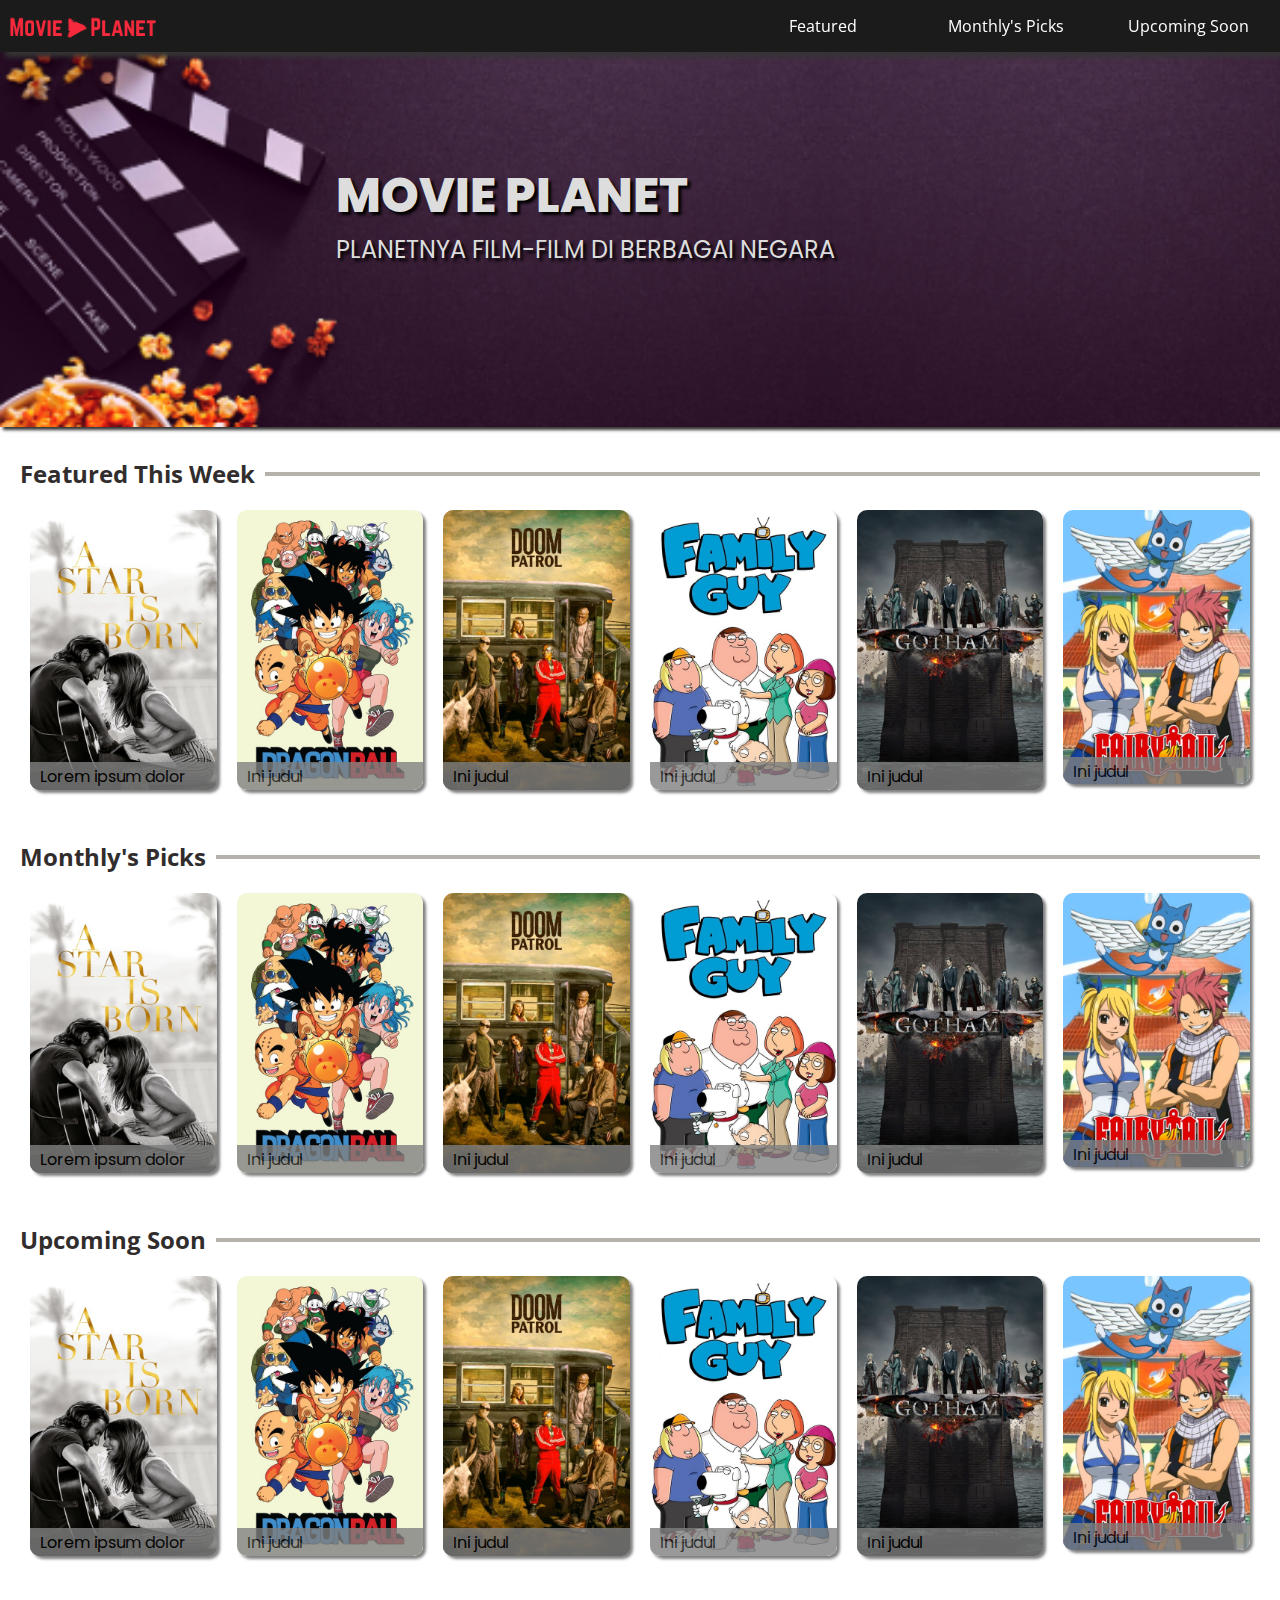
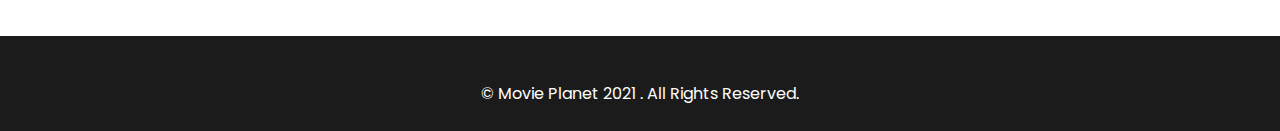
<file: index.html>
<!DOCTYPE html>
<html lang="en">
<head>
    <meta charset="UTF-8">
    <meta http-equiv="X-UA-Compatible" content="IE=edge">
    <meta name="viewport" content="width=device-width, initial-scale=1.0">
    <title>Movie Planet</title>
    <link rel="stylesheet" href="css/style.css">
    <link rel="stylesheet" href="https://use.fontawesome.com/releases/v5.5.0/css/all.css"  integrity="sha384-B4dIYHKNBt8Bc12p+WXckhzcICo0wtJAoU8YZTY5qE0Id1GSseTk6S+L3BlXeVIU" crossorigin="anonymous">
</head>
<body>
    <header>
        <div class="logo">
            <a href="#"><img src="images/logo.png" alt="logo" width="150"></a>
        </div>
        <div class="btn-nav">☰</div>
        <nav>
            <ul>
                <li><a href="#featured" onclick="toggleNav()">Featured</a></li>
                <li><a href="#monthly" onclick="toggleNav()">Monthly's Picks</a></li>
                <li><a href="#upcoming" onclick="toggleNav()">Upcoming Soon</a></li>
            </ul>
        </nav>
    </header>

    <div class="jumbotron">
        <h1>Movie Planet</h1>
        <h2>Planetnya Film-Film di berbagai Negara</h2>
    </div>

    <main>
        <div class="featured" id="featured">
            <h1>Featured This Week</h1>
            <div class="content">
                <a href="">
                    <div class="card">
                        <img src="images/poster_a_start_is_born.jpg" alt="">
                        <div class="title">
                            Lorem ipsum dolor sit amet consectetur, adipisicing elit. Natus aliquid explicabo distinctio repellendus quasi placeat, vero dolorem? Quos nesciunt necessitatibus nihil qui nisi voluptates rem praesentium dolor? Laudantium, impedit molestiae?
                        </div>
                    </div>
                </a>
                <a href="">
                    <div class="card">
                        <img src="images/poster_dragon_ball.jpg" alt="">
                        <div class="title">
                            Ini judul
                        </div>
                    </div>
                </a>
                <a href="">
                    <div class="card">
                        <img src="images/poster_doom_patrol.jpg" alt="">
                        <div class="title">
                            Ini judul
                        </div>
                    </div>
                </a>
                <a href="">
                    <div class="card">
                        <img src="images/poster_family_guy.jpg" alt="">
                        <div class="title">
                            Ini judul
                        </div>
                    </div>
                </a>
                <a href="">
                    <div class="card">
                        <img src="images/poster_gotham.jpg" alt="">
                        <div class="title">
                            Ini judul
                        </div>
                    </div>
                </a>
                <a href="">
                    <div class="card">
                        <img src="images/poster_fairytail.jpg" alt="">
                        <div class="title">
                            Ini judul
                        </div>
                    </div>
                </a>
            </div>
        </div>
        
        <div class="monthly" id="monthly">
            <h1>Monthly's Picks</h1>
            <div class="content">
                <a href="">
                    <div class="card">
                        <img src="images/poster_a_start_is_born.jpg" alt="">
                        <div class="title">
                            Lorem ipsum dolor sit amet consectetur, adipisicing elit. Natus aliquid explicabo distinctio repellendus quasi placeat, vero dolorem? Quos nesciunt necessitatibus nihil qui nisi voluptates rem praesentium dolor? Laudantium, impedit molestiae?
                        </div>
                    </div>
                </a>
                <a href="">
                    <div class="card">
                        <img src="images/poster_dragon_ball.jpg" alt="">
                        <div class="title">
                            Ini judul
                        </div>
                    </div>
                </a>
                <a href="">
                    <div class="card">
                        <img src="images/poster_doom_patrol.jpg" alt="">
                        <div class="title">
                            Ini judul
                        </div>
                    </div>
                </a>
                <a href="">
                    <div class="card">
                        <img src="images/poster_family_guy.jpg" alt="">
                        <div class="title">
                            Ini judul
                        </div>
                    </div>
                </a>
                <a href="">
                    <div class="card">
                        <img src="images/poster_gotham.jpg" alt="">
                        <div class="title">
                            Ini judul
                        </div>
                    </div>
                </a>
                <a href="">
                    <div class="card">
                        <img src="images/poster_fairytail.jpg" alt="">
                        <div class="title">
                            Ini judul
                        </div>
                    </div>
                </a>
            </div>
        </div>
        
        <div class="upcoming" id="upcoming">
            <h1>Upcoming Soon</h1>
            <div class="content">
                <a href="">
                    <div class="card">
                        <img src="images/poster_a_start_is_born.jpg" alt="">
                        <div class="title">
                            Lorem ipsum dolor sit amet consectetur, adipisicing elit. Natus aliquid explicabo distinctio repellendus quasi placeat, vero dolorem? Quos nesciunt necessitatibus nihil qui nisi voluptates rem praesentium dolor? Laudantium, impedit molestiae?
                        </div>
                    </div>
                </a>
                <a href="">
                    <div class="card">
                        <img src="images/poster_dragon_ball.jpg" alt="">
                        <div class="title">
                            Ini judul
                        </div>
                    </div>
                </a>
                <a href="">
                    <div class="card">
                        <img src="images/poster_doom_patrol.jpg" alt="">
                        <div class="title">
                            Ini judul
                        </div>
                    </div>
                </a>
                <a href="">
                    <div class="card">
                        <img src="images/poster_family_guy.jpg" alt="">
                        <div class="title">
                            Ini judul
                        </div>
                    </div>
                </a>
                <a href="">
                    <div class="card">
                        <img src="images/poster_gotham.jpg" alt="">
                        <div class="title">
                            Ini judul
                        </div>
                    </div>
                </a>
                <a href="">
                    <div class="card">
                        <img src="images/poster_fairytail.jpg" alt="">
                        <div class="title">
                            Ini judul
                        </div>
                    </div>
                </a>
            </div>
        </div>
    </main>

    <footer>
        <div class="sosmed">
            <a href="#" target="_blank"><i class="fab fa-facebook"></i></a>
            <a href="#" target="_blank"><i class="fab fa-github"></i></a>
            <a href="#" target="_blank"><i class="fab fa-instagram"></i></a>
        </div>
        <p>&copy; Movie Planet 2021 . All Rights Reserved.</p>
    </footer>

    <script src="js/jquery-3.6.0.min.js"></script>
    <script>
        $(document).ready(function() {
            const token = "01ae241ec98ea28e6420e34b95701a1b";
            const getMovieDB = (url_api, element) => {
                $.ajax({
                    url: url_api
                }).done(function(data) {
                    let i = 0;
                    element.each(function() {
                        $(this).attr('href',`detail.html?id=${data.results[i].id}`);
                        $(this).find("img").attr('src',`https://www.themoviedb.org/t/p/w220_and_h330_face${data.results[i].poster_path}`);
                        $(this).find(".title").text(data.results[i].original_title);
                        i++;
                    })
                }).fail(function() {
                    console.log("gagal dimuat")
                });
            }

            getMovieDB(`https://api.themoviedb.org/3/movie/now_playing?api_key=${token}&language=en-US&page=1`, $(".featured .content a"));
            getMovieDB(`https://api.themoviedb.org/3/movie/popular?api_key=${token}&language=en-US&page=2`, $(".monthly .content a"));
            getMovieDB(`https://api.themoviedb.org/3/movie/upcoming?api_key=${token}&language=en-US&page=2`, $(".upcoming .content a"));

            $(".btn-nav").click(function() {
                $(this).parent().find("nav").toggleClass("nav-mobile");
            });
        })

        function toggleNav() {
            $("nav").toggleClass("nav-mobile");
        }
    </script>
</body>
</html>
</file>
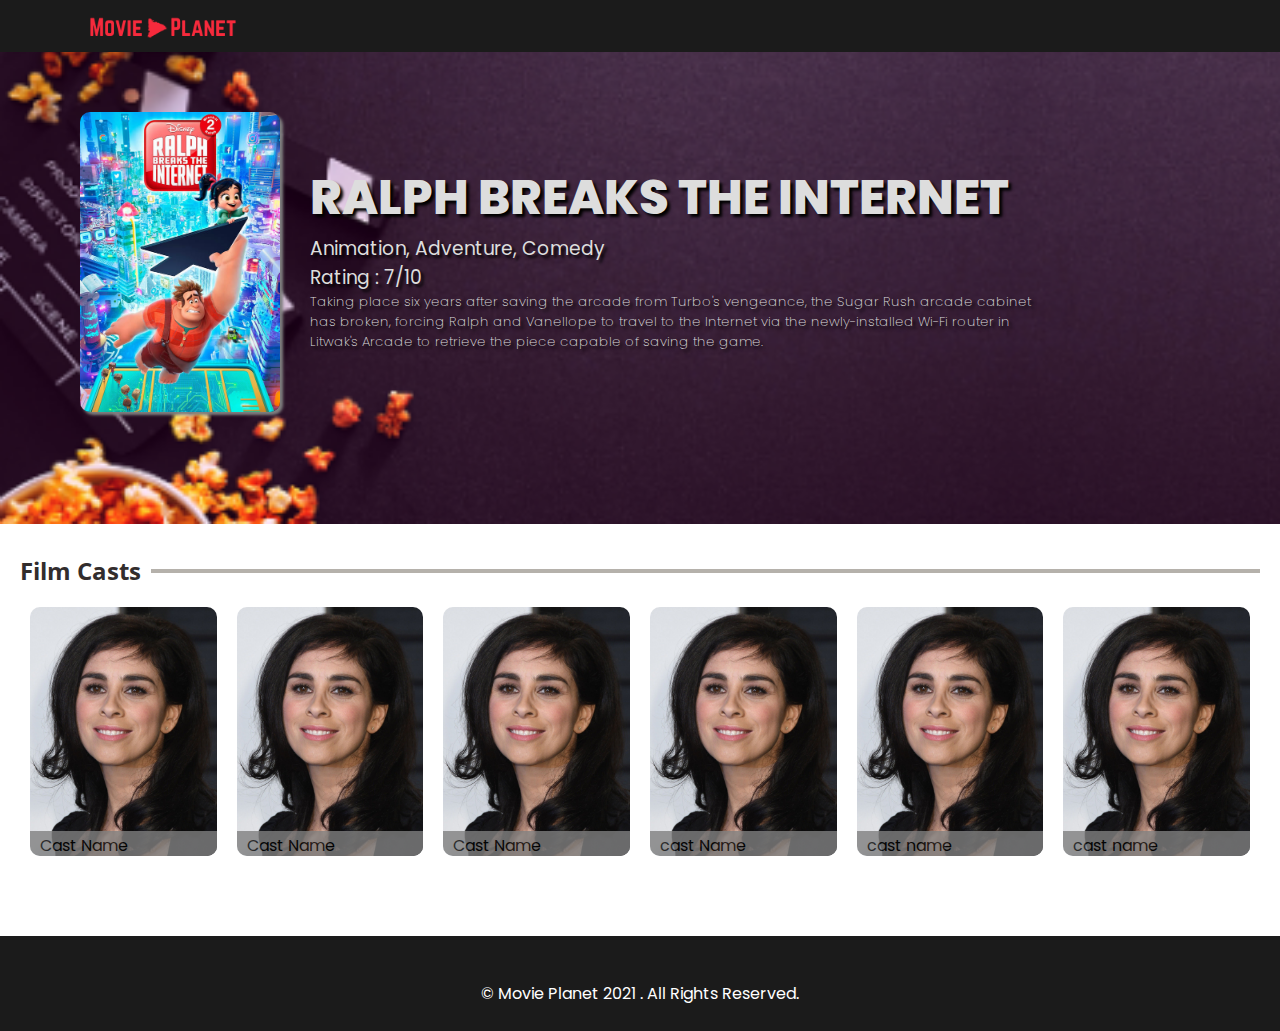
<file: detail.html>
<!DOCTYPE html>
<html lang="en">
<head>
    <meta charset="UTF-8">
    <meta http-equiv="X-UA-Compatible" content="IE=edge">
    <meta name="viewport" content="width=device-width, initial-scale=1.0">
    <title>Movie Planet</title>
    <link rel="stylesheet" href="css/detail.css">
    <link rel="stylesheet" href="https://use.fontawesome.com/releases/v5.5.0/css/all.css"  integrity="sha384-B4dIYHKNBt8Bc12p+WXckhzcICo0wtJAoU8YZTY5qE0Id1GSseTk6S+L3BlXeVIU" crossorigin="anonymous">
</head>
<body>
    <header>
        <div class="back">
            <a href="index.html"><i class="fas fa-arrow-left"></i></a>
        </div>
        <div class="logo">
            <a href="index.html"><img src="images/logo.png" alt="logo" width="150"></a>
        </div>
    </header>

    <div class="movie-detail">
        <div class="movie-img">
            <img id="img-movie" src="images/film.jpeg" alt="" width="200px" height="300px" >
        </div>
        <div class="desc">
            <h1 id="title">Ralph Breaks The Internet</h1>
            <h3 id="genres">Animation, Adventure, Comedy</h4>
            <h3 id="rating">Rating : 7/10</h5>
            <h5 id="overview">Taking place six years after saving the arcade from
                Turbo's vengeance, the Sugar Rush arcade cabinet has broken,
                forcing Ralph and Vanellope to travel to the Internet via the
                newly-installed Wi-Fi router in Litwak's Arcade to retrieve
                the piece capable of saving the game.
            </h5> 
        </div>
    </div>
    <main>
        <div class="casting">
            <h1 id="casting">Film Casts</h1>
            <div class="content">
                <a href="#">
                    <div class="card">
                        <img src="images/cast.jpg" alt="">
                        <div class="title">
                            Cast Name
                        </div>
                    </div>
                </a>
                <a href="#">
                    <div class="card">
                        <img src="images/cast.jpg" alt="">
                        <div class="title">
                            Cast Name
                        </div>
                    </div>
                </a>
                <a href="#">
                    <div class="card">
                        <img src="images/cast.jpg" alt="">
                        <div class="title">
                            Cast Name
                        </div>
                    </div>
                </a>
                <a href="#">
                    <div class="card">
                        <img src="images/cast.jpg" alt="">
                        <div class="title">
                            cast Name
                        </div>
                    </div>
                </a>
                <a href="#">
                    <div class="card">
                        <img src="images/cast.jpg" alt="">
                        <div class="title">
                            cast name
                        </div>
                    </div>
                </a>
                <a href="#">
                    <div class="card">
                        <img src="images/cast.jpg" alt="">
                        <div class="title">
                            cast name
                        </div>
                    </div>
                </a>
            </div>
        </div>
    </main>

    <footer>
        <div class="sosmed">
            <a href="#" target="_blank"><i class="fab fa-facebook"></i></a>
            <a href="#" target="_blank"><i class="fab fa-github"></i></a>
            <a href="#" target="_blank"><i class="fab fa-instagram"></i></a>
        </div>
        <p>&copy; Movie Planet 2021 . All Rights Reserved.</p>
    </footer>

    <script src="js/jquery-3.6.0.min.js"></script>
    <script>
        $(document).ready(function() {
            const token = "01ae241ec98ea28e6420e34b95701a1b";
            const queryString = window.location.search;
            const urlParams = new URLSearchParams(queryString);
            
            const getDetailMovieDB = (url_api) => {
                $.ajax({
                    url: url_api
                }).done(function(data) {
                    console.log(data);
                    $(".movie-detail").css('background-image', 'url(https://www.themoviedb.org/t/p/w1920_and_h800_multi_faces/' + data.backdrop_path + ')');
                    $("#img-movie").attr('src',`https://image.tmdb.org/t/p/w500${data.poster_path}`);
                    $("#title").text(data.original_title);
                    let genres = '';
                    data.genres.forEach(function(item) {
                        genres += `${item.name}, `;
                    });
                    $("#genres").text(genres);
                    $("#rating").text(`Rating : ${data.vote_average}/10`);
                    $("#overview").text(data.overview);
                }).fail(function() {
                    console.log("gagal dimuat")
                });
            }

            const getCastsMovieDB = (url_api) => {
                $.ajax({
                    url: url_api
                }).done(function(data) {
                    console.log(data);
                    let i = 0;
                    $(".card").each(function() {
                        $(this).find("img").attr('src',`https://www.themoviedb.org/t/p/w220_and_h330_face${data.cast[i].profile_path}`);
                        $(this).find(".title").text(data.cast[i].name);
                        i++;
                    })
                }).fail(function() {
                    console.log("gagal dimuat")
                });
            }

            if(urlParams.has('id')) {
                const id = urlParams.get('id');
                getDetailMovieDB(`https://api.themoviedb.org/3/movie/${id}?api_key=${token}&language=en-US`);
                getCastsMovieDB(`https://api.themoviedb.org/3/movie/${id}/credits?api_key=${token}&language=en-US`);
            }

            
        })
    </script>
</body>
</html>
</file>
<file: css/style.css>
@import url('https://fonts.googleapis.com/css2?family=Poppins:wght@500&display=swap');
@import url('https://fonts.googleapis.com/css2?family=Roboto+Condensed&display=swap');
@import url('https://fonts.googleapis.com/css2?family=Open+Sans:wght@700&display=swap');

* {
    margin: 0;
    padding: 0;
    box-sizing: border-box;
}

html {
    scroll-behavior: smooth;
}

html, body {
    height: 100%;
    width: 100%;
}

body {
    font-family: 'Poppins', sans-serif;
}

header {
    position: fixed;
    z-index: 9;
    width: 100%;
    display: grid;
    grid-template-columns: 4fr 3fr;
    background-color: #1b1b1b;
    box-shadow: 5px 5px 5px #353535;
}

header .logo {
    padding: 7px;
}

img {
    display: block;
}

nav ul {
    height: 100%;
    list-style: none;
    display: grid;
    grid-template-columns: 1fr 1fr 1fr;
}

nav ul li a {
    width: 100%;
    min-width: 44px;
    min-height: 44px;
    padding: 15px;
    color: white;
    text-align: center;
    display: inline-block;
    text-decoration: none;
    font-family: 'Open Sans', sans-serif;
}

nav ul li.active {
    border-bottom:1px solid #f00000 !important;
}

nav ul li.active a {
    color: #f62a3c;
}

nav ul li:hover {
    background-color: red;
}

.btn-nav {
    display: none;
}

.jumbotron {
    width: 100%;
    background-image: url("../images/headings.png");
    background-size: cover;
    object-position: center;
    padding: 10em 10em 10em 21em;
    box-shadow: 3px 3px 3px #353535;
}

.jumbotron h1, .jumbotron h2 {
    text-shadow: 3px 3px 3px black;
}

.jumbotron h1 {
    font-size: 3em; 
    color: #DDD;
    font-weight: 800;
    text-transform: uppercase;
}

.jumbotron h2 { 
    color: #DDD;
    font-weight: 400;
    text-transform: uppercase;
}

main {
    padding: 30px 20px;
}

main h1 {
    font-size: 1.5em;
    color: #322d2d;
    position: relative;
    overflow: hidden;
    font-family: 'Open Sans', sans-serif;
}

main h1::after {
    display: inline-block;
    content: "";
    height: 4px;
    background: #b5b1ab;
    position: absolute;
    width: 100%;
    top: 50%;
    margin-top: -2px;
    margin-left: 10px;
}

main .content {
    gap: 20px;
    display: grid;
    padding: 20px 10px 50px 10px;
    grid-template-columns: repeat(6, 1fr);
}

main .content a {
    text-decoration: none;
    color: black;
}

main .content a:hover img {
    transform: scale(1.5);
    transition: all 3s ease;
}

main .content .card {
    position: relative;
    border-radius: 10px;
    overflow: hidden;
    box-shadow: 3px 3px 3px grey;
}

main .content .card .title {
    position: absolute;
    display: inline-block;
    width: 100%;
    height: 10%;
    padding: 2px 10px;
    bottom: 0;
    opacity: 0.8;
    background-color: grey;
    overflow: hidden;
}

main .content .card img{
    width: 100%;
}

footer .sosmed {
    font-size: 1.5em;
    width: 10%;
    padding: 10px 0;
    gap: 30px;
    margin: 0 auto;
    display: grid;
    grid-template-columns: 1fr 1fr 1fr;
}

footer .sosmed i {
    color: white;
}

footer {
	padding: 25px 0;
	text-align: center;
	color: white;
	background-color: #1b1b1b;
}

@media only screen and (max-width: 1100px) {
    header {
        grid-template-columns: 3fr 5fr;
    }

    .jumbotron {
        padding: 7em 1em 7em 15em;
    }

    .jumbotron h1 {
        font-size: 2em;
    }

    .jumbotron h2 { 
        font-size: 1.2em;
        font-weight: 300;
    }

    main .content {
        grid-template-columns: repeat(3, 1fr);
    }

    footer .sosmed {
        width: 30%;
    }
}

@media only screen and (max-width: 768px) {
    header {
        grid-template-columns: 10fr 1fr;
    }

    nav {
        z-index: -1;
        margin-top: -250px;
        display: inline-block !important;
        grid-column-end: 3;
        grid-column-start: 1;
        transition: all 1s ease;
    }
    
    nav ul {
        display: inline-block;
        width: 100%;
    }

    .nav-mobile {
        margin-top: 0;
    }

    .btn-nav {
        padding: 10px;
        font-size: 1.5em;
        margin: 0 auto;
        color: white;
        display: inline-block;
    }

    .jumbotron {
        padding: 5em 2em;
    }

    main .content {
        grid-template-columns: repeat(2, 1fr);
    }
}

@media only screen and (max-width: 450px) {

    footer .sosmed {
        width: 50%;
    }

    .jumbotron h1 {
        font-size: 1.5em;
    }

    .jumbotron h2 { 
        font-size: 0.9em;
        font-weight: 300;
    }

    main .content .card .title {
        height: 10%;
        font-size: 0.8em;
    }

}
</file>
<file: css/detail.css>
@import url('https://fonts.googleapis.com/css2?family=Poppins:wght@500&display=swap');
@import url('https://fonts.googleapis.com/css2?family=Roboto+Condensed&display=swap');
@import url('https://fonts.googleapis.com/css2?family=Open+Sans:wght@700&display=swap');

* {
    margin: 0;
    padding: 0;
    box-sizing: border-box;
}

html {
    scroll-behavior: smooth;
}

html, body {
    height: 100%;
    width: 100%;
}

body {
    font-family: 'Poppins', sans-serif;
}

header {
    position: fixed;
    z-index: 99;
    width: 100%;
    display: grid;
    grid-template-columns: 1fr 15fr;
    background-color: #1b1b1b;
}

header .back {
    display: inline-block;
    padding: 15px 0 0 0;
    text-align: center;
    vertical-align: bottom;
    width: 100%;
    margin: 0 auto;
}

header .back i {
    font-size: 1.5em;
    color: white;
}

header .logo {
    padding: 7px;
}

img {
    display: block;
}

.movie-detail {
    display: grid;
    grid-template-columns: 1fr 9fr;
    background-image: url("../images/headings.png");
    background-size: cover;
    object-position: center;
    padding: 7em 15em 7em 5em;
    gap: 30px;
    text-shadow: 3px 3px 3px black;
}

.movie-detail h1 {
    font-size: 3em; 
    color: #DDD;
    font-weight: 800;
    text-transform: uppercase;
}

.movie-detail h3 { 
    color: #DDD;
    font-weight: 400;;
}

.movie-detail h5 {
    color: #DDD;
    font-weight: 200;
}

.movie-img img{
    border-radius: 10px;
    box-shadow: 3px 3px 3px grey;
}

.movie-detail .desc {
    padding: 50px 0 0 0;
}

main {
    padding: 30px 20px;
}

main h1 {
    font-size: 1.5em;
    color: #322d2d;
    position: relative;
    overflow: hidden;
    font-family: 'Open Sans', sans-serif;
}

main h1::after {
    display: inline-block;
    content: "";
    height: 4px;
    background: #b5b1ab;
    position: absolute;
    width: 100%;
    top: 50%;
    margin-top: -2px;
    margin-left: 10px;
}

main .content {
    gap: 20px;
    display: grid;
    padding: 20px 10px 50px 10px;
    grid-template-columns: repeat(6, 1fr);
}

main .content a {
    text-decoration: none;
    color: black;
}

main .content a:hover img {
    transform: scale(1.5);
    transition: all 3s ease;
}

main .content .card {
    position: relative;
    border-radius: 10px;
    overflow: hidden;
}

main .content .card .title {
    position: absolute;
    display: inline-block;
    width: 100%;
    height: 10%;
    padding: 2px 10px;
    bottom: 0;
    opacity: 0.8;
    background-color: grey;
    overflow: hidden;
}

main .content .card img{
    width: 100%;
}

footer .sosmed {
    font-size: 1.5em;
    width: 10%;
    padding: 10px 0;
    gap: 30px;
    margin: 0 auto;
    display: grid;
    grid-template-columns: 1fr 1fr 1fr;
}

footer .sosmed i {
    color: white;
}

footer {
	padding: 25px 0;
	text-align: center;
	color: white;
	background-color: #1b1b1b;
}

@media only screen and (max-width: 1100px) {
    header {
        grid-template-columns: 1fr 5fr;
    }

    .movie-detail {
        grid-template-columns: 1fr;
        padding: 7em 5em 5em 5em;
        text-align: center;
    }

    .movie-detail img {
        margin: 0 auto;
    }

    .movie-detail .desc {
        padding: 10px;
        border-radius: 10px;
        background-color: rgba(0, 0, 0, 0.7);
    }
    
    .movie-detail h1 {
        font-size: 2em;
    }

    .movie-detail h3 { 
        font-size: 1.2em;
        font-weight: 300;
    }

    .movie-detail h5 {
        padding: 10px;
    }

    main .content {
        grid-template-columns: repeat(3, 1fr);
    }

    footer .sosmed {
        width: 30%;
    }
}

@media only screen and (max-width: 768px) {
    .movie-detail {
        padding: 7em 1em 5em 1em;
    }
    
    main .content {
        grid-template-columns: repeat(2, 1fr);
    }
    
}

@media only screen and (max-width: 450px) {
    .movie-detail h1 {
        padding: 10px;
        font-size: 1em;
    }

    .movie-detail h3 { 
        font-size: 0.8em;
        font-weight: 300;
    }

    .movie-detail h5 { 
        font-size: 0.6em;
    }
    

    footer .sosmed {
        width: 50%;
    }

    main .content .card .title {
        height: 10%;
        font-size: 0.8em;
    }

}
</file>
